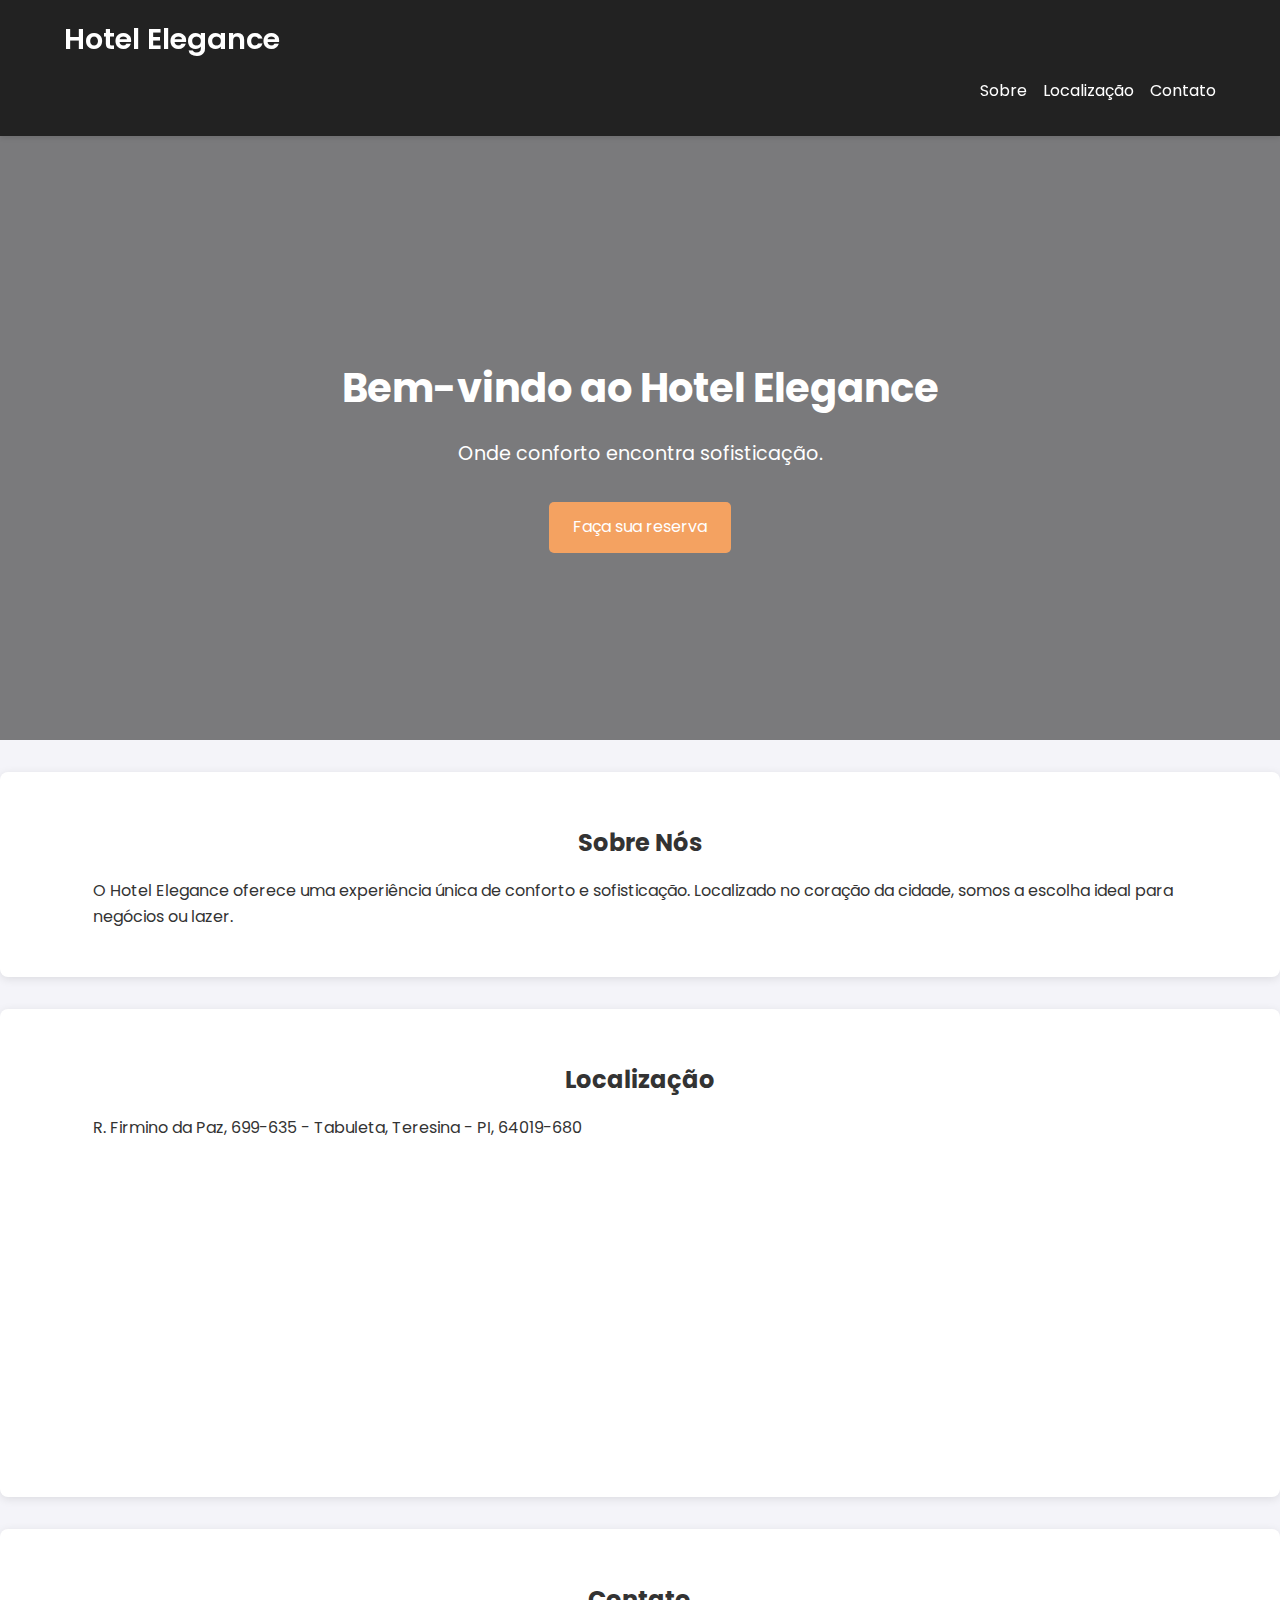
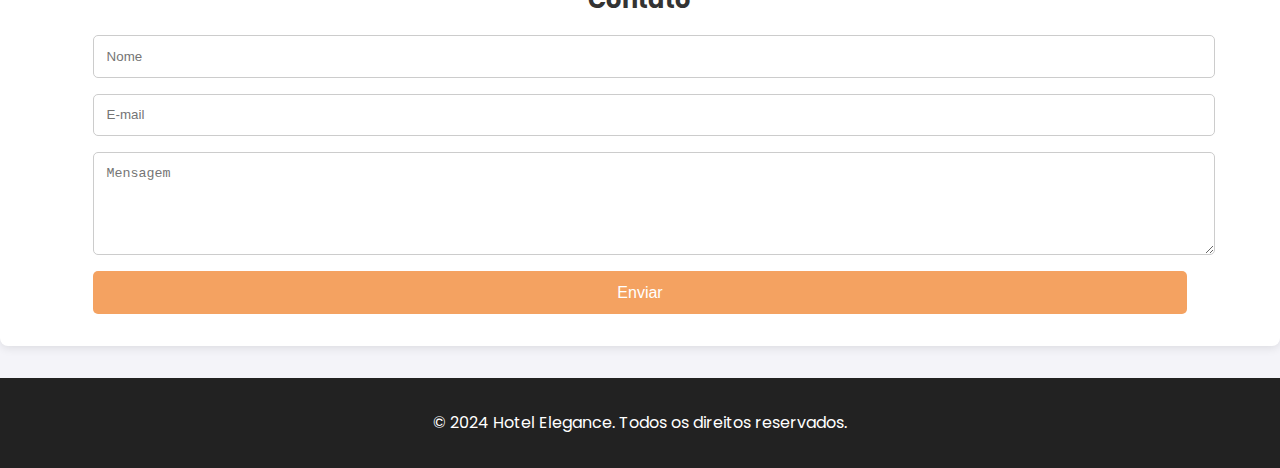
<file: index.html>
<!DOCTYPE html>
<html lang="pt-BR">
<head>
    <meta charset="UTF-8">
    <meta name="viewport" content="width=device-width, initial-scale=1.0">
    <meta name="description" content="Hotel Elegance - Sofisticação e conforto no coração de Teresina. Faça sua reserva hoje mesmo!">
    <title>Hotel Elegance</title>
    <link rel="stylesheet" href="style.css">
    <link href="https://fonts.googleapis.com/css2?family=Poppins:wght@300;400;600&display=swap" rel="stylesheet">
</head>
<body>
    <header>
        <div class="container">
            <h1 class="logo">Hotel Elegance</h1>
            <nav>
                <ul class="menu">
                    <li><a href="#sobre">Sobre</a></li>
                    <li><a href="#localizacao">Localização</a></li>
                    <li><a href="#contato">Contato</a></li>
                </ul>
            </nav>
        </div>
    </header>

    <section class="hero">
        <div class="hero-content">
            <h2>Bem-vindo ao Hotel Elegance</h2>
            <p>Onde conforto encontra sofisticação.</p>
            <a href="#contato" class="btn">Faça sua reserva</a>
        </div>
    </section>

    <section id="sobre" class="sobre">
        <div class="container">
            <h2>Sobre Nós</h2>
            <p>O Hotel Elegance oferece uma experiência única de conforto e sofisticação. 
               Localizado no coração da cidade, somos a escolha ideal para negócios ou lazer.</p>
        </div>
    </section>

    <section id="localizacao" class="localizacao">
        <div class="container">
            <h2>Localização</h2>
            <p>R. Firmino da Paz, 699-635 - Tabuleta, Teresina - PI, 64019-680</p>
            <iframe 
                src="https://www.google.com/maps/embed?pb=!1m18!1m12!1m3!1d3922.7514185803577!2d-42.79950842519933!3d-5.101046796074946!2m3!1f0!2f0!3f0!3m2!1i1024!2i768!4f13.1!3m3!1m2!1s0x78e39289e3d02db%3A0x319cc9efde31964b!2sR.%20Firmino%20da%20Paz%2C%20699-635%20-%20Tabuleta%2C%20Teresina%20-%20PI%2C%2064019-680!5e0!3m2!1spt-BR!2sbr!4v1703085300237!5m2!1spt-BR!2sbr" 
                width="100%" 
                height="300" 
                style="border:0;" 
                allowfullscreen="" 
                loading="lazy" 
                referrerpolicy="no-referrer-when-downgrade">
            </iframe>
        </div>
    </section>

    <section id="contato" class="contato">
        <div class="container">
            <h2>Contato</h2>
            <form>
                <input type="text" placeholder="Nome" required>
                <input type="email" placeholder="E-mail" required>
                <textarea placeholder="Mensagem" rows="5" required></textarea>
                <button type="submit">Enviar</button>
            </form>
        </div>
    </section>

    <footer>
        <p>&copy; 2024 Hotel Elegance. Todos os direitos reservados.</p>
    </footer>
</body>
</html>
</file>
<file: style.css>
/* Estilos Globais */
body {
    margin: 0;
    font-family: 'Poppins', sans-serif;
    color: #333;
    line-height: 1.6;
    background: #f4f4f9;
}

.container {
    width: 90%;
    max-width: 1200px;
    margin: 0 auto;
}

header {
    background: #222;
    color: #fff;
    padding: 1rem 0;
    position: sticky;
    top: 0;
    z-index: 1000;
    box-shadow: 0 2px 5px rgba(0, 0, 0, 0.1);
}

.logo {
    margin: 0;
    font-size: 1.8rem;
    font-weight: 600;
}

.menu {
    list-style: none;
    display: flex;
    justify-content: flex-end;
    gap: 1rem;
}

.menu li a {
    color: #fff;
    text-decoration: none;
    font-weight: 400;
    transition: color 0.3s;
}

.menu li a:hover {
    color: #f4a261;
}

/* Seção Hero com Imagem de Fundo */
.hero {
    position: relative; /* Permite criar camadas com elementos filhos */
    background: url('https://hd.wallpaperswide.com/thumbs/luxury_hotel-t2.jpgLz+dVF+YOp8CfwMY6/n397eqz+H64mJjG5HDByQnE8727dpuxUarWJAifYDCplgkHcE4mJgRR2r//Z') center/cover no-repeat;
    color: #fff;
    height: 60vh;
    display: flex;
    justify-content: center;
    align-items: center;
    text-align: center;
    overflow: hidden; /* Evita transbordamento de conteúdo */
}

.hero::before {
    content: '';
    position: absolute;
    top: 0;
    left: 0;
    width: 100%;
    height: 100%;
    background: rgba(0, 0, 0, 0.5); /* Escurecimento para melhorar a legibilidade */
    z-index: 1;
}

.hero-content {
    position: relative;
    z-index: 2; /* Texto acima do overlay */
}

.hero h2 {
    font-size: 2.5rem;
    margin-bottom: 1rem;
}

.hero p {
    font-size: 1.2rem;
    margin-bottom: 2rem;
}

.hero .btn {
    display: inline-block;
    background: #f4a261;
    color: #fff;
    padding: 0.8rem 1.5rem;
    text-decoration: none;
    border-radius: 5px;
    transition: background 0.3s;
}

.hero .btn:hover {
    background: #e76f51;
}

section {
    padding: 2rem 0;
}

.sobre, .localizacao, .contato {
    background: #fff;
    margin: 2rem 0;
    padding: 2rem;
    border-radius: 8px;
    box-shadow: 0 2px 10px rgba(0, 0, 0, 0.1);
}

h2 {
    text-align: center;
    margin-bottom: 1rem;
}

.contato form {
    display: flex;
    flex-direction: column;
    gap: 1rem;
}

.contato input, .contato textarea {
    width: 100%;
    padding: 0.8rem;
    border: 1px solid #ccc;
    border-radius: 5px;
}

.contato button {
    padding: 0.8rem;
    border: none;
    background: #f4a261;
    color: #fff;
    border-radius: 5px;
    font-size: 1rem;
    cursor: pointer;
    transition: background 0.3s;
}

.contato button:hover {
    background: #e76f51;
}

footer {
    text-align: center;
    padding: 1rem;
    background: #222;
    color: #fff;
    margin-top: 2rem;
}
</file>
